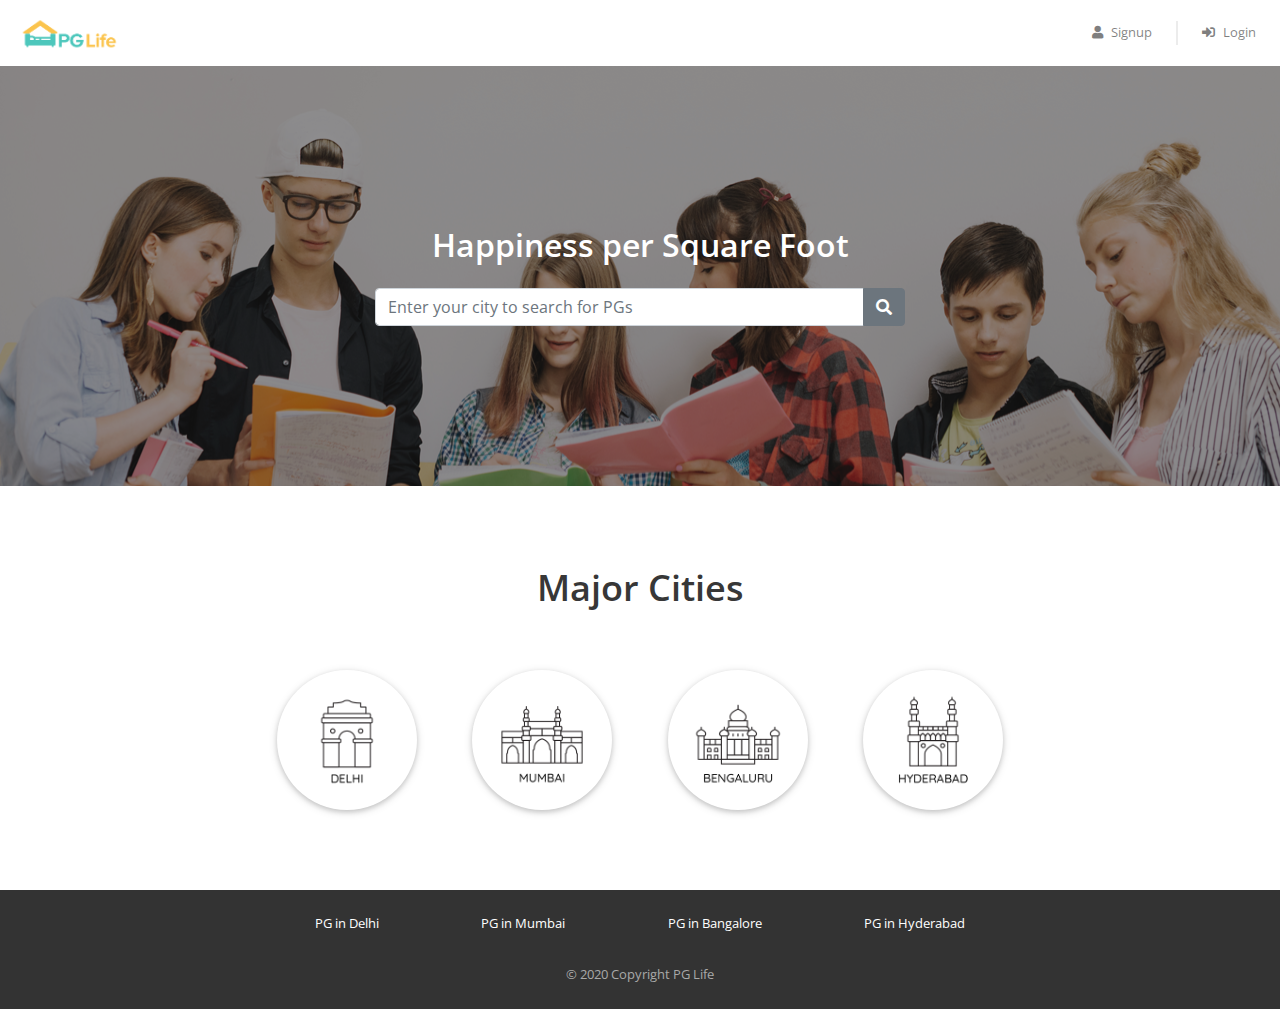
<file: index.html>
<!DOCTYPE html>
<html lang="en">

<head>
    <meta name="viewport" content="width=device-width, initial-scale=1">
    <title>Welcome | PG Life</title>

    <link href="bootstrap.min.css" rel="stylesheet" />
    <link href="https://use.fontawesome.com/releases/v5.11.2/css/all.css" rel="stylesheet" />
    <link href="https://fonts.googleapis.com/css2?family=Open+Sans:ital,wght@0,300;0,400;0,600;0,700;0,800;1,300;1,400;1,600;1,700;1,800&display=swap" rel="stylesheet" />
    <link href="common.css" rel="stylesheet" />
    <link href="home.css" rel="stylesheet" />
</head>

<body>
    <div class="header sticky-top">
        <nav class="navbar navbar-expand-md navbar-light">
            <a class="navbar-brand" href="index.html">
                <img src="logo.png" />
            </a>
            <button class="navbar-toggler" type="button" data-toggle="collapse" data-target="#my-navbar">
                <span class="navbar-toggler-icon"></span>
            </button>

            <div class="collapse navbar-collapse justify-content-end" id="my-navbar">
                <ul class="navbar-nav">
                    <li class="nav-item">
                        <a class="nav-link" href="#" data-toggle="modal" data-target="#signup-modal">
                            <i class="fas fa-user"></i>Signup
                        </a>
                    </li>
                    <div class="nav-vl"></div>
                    <li class="nav-item">
                        <a class="nav-link" href="#" data-toggle="modal" data-target="#login-modal">
                            <i class="fas fa-sign-in-alt"></i>Login
                        </a>
                    </li>
                </ul>
            </div>
        </nav>
    </div>

    <div id="loading">
    </div>

    <div class="banner-container">
        <h2 class="white pb-3">Happiness per Square Foot</h2>

        <form id="search-form">
            <div class="input-group city-search">
                <input type="text" class="form-control input-city" id='city' name='city' placeholder="Enter your city to search for PGs" />
                <div class="input-group-append">
                    <button type="submit" class="btn btn-secondary">
                        <i class="fa fa-search"></i>
                    </button>
                </div>
            </div>
        </form>
    </div>

    <div class="page-container">
        <h1 class="city-heading">
            Major Cities
        </h1>
        <div class="row">
            <div class="city-card-container col-md">
                <a href="property_list.html">
                    <div class="city-card rounded-circle">
                        <img src="delhi.png" class="city-img" />
                    </div>
                </a>
            </div>

            <div class="city-card-container col-md">
                <a href="property_list.html">
                    <div class="city-card rounded-circle">
                        <img src="mumbai.png" class="city-img" />
                    </div>
                </a>
            </div>

            <div class="city-card-container col-md">
                <a href="property_list.html">
                    <div class="city-card rounded-circle">
                        <img src="bangalore.png" class="city-img" />
                    </div>
                </a>
            </div>

            <div class="city-card-container col-md">
                <a href="property_list.html">
                    <div class="city-card rounded-circle">
                        <img src="hyderabad.png" class="city-img" />
                    </div>
                </a>
            </div>
        </div>
    </div>

    <div class="modal fade" id="signup-modal" tabindex="-1" role="dialog" aria-labelledby="signup-heading" aria-hidden="true">
        <div class="modal-dialog" role="document">
            <div class="modal-content">
                <div class="modal-header">
                    <h5 class="modal-title" id="signup-heading">Signup with PGLife</h5>
                    <button type="button" class="close" data-dismiss="modal" aria-label="Close">
                        <span aria-hidden="true">&times;</span>
                    </button>
                </div>

                <div class="modal-body">
                    <form id="signup-form" class="form" role="form">
                        <div class="input-group form-group">
                            <div class="input-group-prepend">
                                <span class="input-group-text">
                                    <i class="fas fa-user"></i>
                                </span>
                            </div>
                            <input type="text" class="form-control" name="full_name" placeholder="Full Name" maxlength="30" required>
                        </div>

                        <div class="input-group form-group">
                            <div class="input-group-prepend">
                                <span class="input-group-text">
                                    <i class="fas fa-phone-alt"></i>
                                </span>
                            </div>
                            <input type="text" class="form-control" name="phone" placeholder="Phone Number" maxlength="10" minlength="10" required>
                        </div>

                        <div class="input-group form-group">
                            <div class="input-group-prepend">
                                <span class="input-group-text">
                                    <i class="fas fa-envelope"></i>
                                </span>
                            </div>
                            <input type="email" class="form-control" name="email" placeholder="Email" required>
                        </div>

                        <div class="input-group form-group">
                            <div class="input-group-prepend">
                                <span class="input-group-text">
                                    <i class="fas fa-lock"></i>
                                </span>
                            </div>
                            <input type="password" class="form-control" name="password" placeholder="Password" minlength="6" required>
                        </div>

                        <div class="input-group form-group">
                            <div class="input-group-prepend">
                                <span class="input-group-text">
                                    <i class="fas fa-university"></i>
                                </span>
                            </div>
                            <input type="text" class="form-control" name="college_name" placeholder="College Name" maxlength="150" required>
                        </div>

                        <div class="form-group">
                            <span>I'm a</span>
                            <input type="radio" class="ml-3" id="gender-male" name="gender" value="male" /> Male
                            <label for="gender-male">
                            </label>
                            <input type="radio" class="ml-3" id="gender-female" name="gender" value="female" />
                            <label for="gender-female">
                                Female
                            </label>
                        </div>

                        <div class="form-group">
                            <button type="submit" class="btn btn-block btn-primary">Create Account</button>
                        </div>
                    </form>
                </div>

                <div class="modal-footer">
                    <span>Already have an account?
                        <a href="#" data-dismiss="modal" data-toggle="modal" data-target="#login-modal">Login</a>
                    </span>
                </div>
            </div>
        </div>
    </div>

    <div class="modal fade" id="login-modal" tabindex="-1" role="dialog" aria-labelledby="login-heading" aria-hidden="true">
        <div class="modal-dialog modal-dialog-centered" role="document">
            <div class="modal-content">
                <div class="modal-header">
                    <h5 class="modal-title" id="login-heading">Login with PGLife</h5>
                    <button type="button" class="close" data-dismiss="modal" aria-label="Close">
                        <span aria-hidden="true">&times;</span>
                    </button>
                </div>

                <div class="modal-body">
                    <form id="login-form" class="form" role="form">
                        <div class="input-group form-group">
                            <div class="input-group-prepend">
                                <span class="input-group-text">
                                    <i class="fas fa-user"></i>
                                </span>
                            </div>
                            <input type="email" class="form-control" name="email" placeholder="Email" required>
                        </div>

                        <div class="input-group form-group">
                            <div class="input-group-prepend">
                                <span class="input-group-text">
                                    <i class="fas fa-lock"></i>
                                </span>
                            </div>
                            <input type="password" class="form-control" name="password" placeholder="Password" minlength="6" required>
                        </div>

                        <div class="form-group">
                            <button type="submit" class="btn btn-block btn-primary">Login</button>
                        </div>
                    </form>
                </div>

                <div class="modal-footer">
                    <span>
                        <a href="#" data-dismiss="modal" data-toggle="modal" data-target="#signup-modal">Click here</a>
                        to register a new account
                    </span>
                </div>
            </div>
        </div>
    </div>

    <div class="footer">
        <div class="page-container footer-container">
            <div class="footer-cities">
                <div class="footer-city">
                    <a href="property_list.html">PG in Delhi</a>
                </div>
                <div class="footer-city">
                    <a href="property_list.html">PG in Mumbai</a>
                </div>
                <div class="footer-city">
                    <a href="property_list.html">PG in Bangalore</a>
                </div>
                <div class="footer-city">
                    <a href="property_list.html">PG in Hyderabad</a>
                </div>
            </div>
            <div class="footer-copyright">© 2020 Copyright PG Life </div>
        </div>
    </div>

    <script type="javascript" src="jquery.js"></script>
    <script type="javascript" src="bootstrap.min.js"></script>
</body>

</html>
</file>
<file: common.css>
* {
    box-sizing: border-box;
    font-family: 'Open Sans', sans-serif;
}

body {
    color: #373737;
    font-size: 16px;
    position: relative;
}

h1,
h2,
h3,
h4,
h5,
h6 {
    font-weight: 600;
}

h1 {
    font-size: 36px;
    margin-bottom: 40px;
}

@media (max-width: 768px) {
    h1 {
        font-size: 28px;
    }
}

h3 {
    font-size: 24px;
    margin-bottom: 12px;
}

h5 {
    font-size: 16px;
    margin-bottom: 10px;
}

.btn-primary,
.btn-warning,
.btn-danger {
    color: white;
    font-weight: bold;
}

.input-group .input-group-text i {
    width: 14px;
}

input[type="radio"] {
    position: relative;
    top: 1px;
}

.breadcrumb {
    background-color: #e5e3e8;
    font-size: 13px;
    border-radius: 0px;
    margin-bottom: 0px;
}

.container {
    max-width: 920px;
    padding: 0px 20px;
}

.page-container {
    max-width: 800px;
    padding: 80px 24px;
    margin: auto;
}

@media (max-width: 768px) {
    .page-container {
        padding: 64px 24px;
    }
}

.white {
    color: #ffffff;
}

#loading {
    display: none;
    background-color: #666666;
    background-image: url("../img/progress_spinner.gif");
    background-repeat: no-repeat;
    background-position: center;
    opacity: 0.4;
    position: fixed;
    top: 0px;
    right: 0px;
    width: 100%;
    height: 100%;
    z-index: 10000000;
}

/* Login Modal */
#login-modal .modal-dialog {
    width: 350px;
    margin: auto;
}

.modal-footer {
    background-color: #f4f4f4;
    justify-content: center;
}

/* Header */
.header {
    background-color: white;
    font-size: 13px;
}

.header .navbar .navbar-brand img {
    height: 40px;
}

.header .navbar .nav-item i {
    margin-right: 8px;
}

.header .nav-vl {
    border-left: 2px solid #d6d6d678;
    height: 24px;
    margin: auto 16px;
    display: block;
}

@media(max-width:768px) {
    .header .nav-vl {
        display: none;
    }
}

.header .nav-name {
    font-weight: bold;
    margin: auto 16px;
}

@media(max-width:768px) {
    .header .nav-name {
        margin: 8px 0px
    }
}

/* Footer */
.footer {
    background-color: #333333;
    font-size: 13px;
}

.footer-container {
    padding: 24px;
}

.footer-cities {
    display: flex;
    flex-wrap: wrap;
    justify-content: space-around;
}

.footer-city {
    margin-bottom: 8px;
    text-align: center;
}

@media(max-width:768px) {
    .footer-city {
        width: 100%;
    }
}

.footer-city a {
    color: #ffffff;
}

.footer-copyright {
    color: #a9a9a9;
    text-align: center;
    padding-top: 24px;
}
</file>
<file: home.css>
.banner-container {
    background-image: url("bg.png");
    background-attachment: fixed;
    box-shadow: inset 0 0 0 2000px #1c1c1c7a;
    text-align: center;
    padding: 160px 15px;
}

@media (max-width: 768px) {
    .banner-container {
        padding: 100px 15px;
    }
}

.city-search {
    max-width: 530px;
    margin: auto;
    position: relative;
}

.city-heading {
    text-align: center;
}

.city-card-container {
    text-align: center;
    margin-top: 20px;
}

.city-card {
    background-color: #ffffff;
    box-shadow: 0 2px 5px 0 rgba(0, 0, 0, 0.16), 0 2px 10px 0 rgba(0, 0, 0, 0.12);
    display: inline-block;
    padding: 20px;
}

.city-card:focus,
.city-card:hover {
    box-shadow: 0 5px 11px 0 rgba(0, 0, 0, 0.18), 0 4px 15px 0 rgba(0, 0, 0, 0.15);
}

.city-img {
    height: 100px;
    width: 100px;
}
</file>
